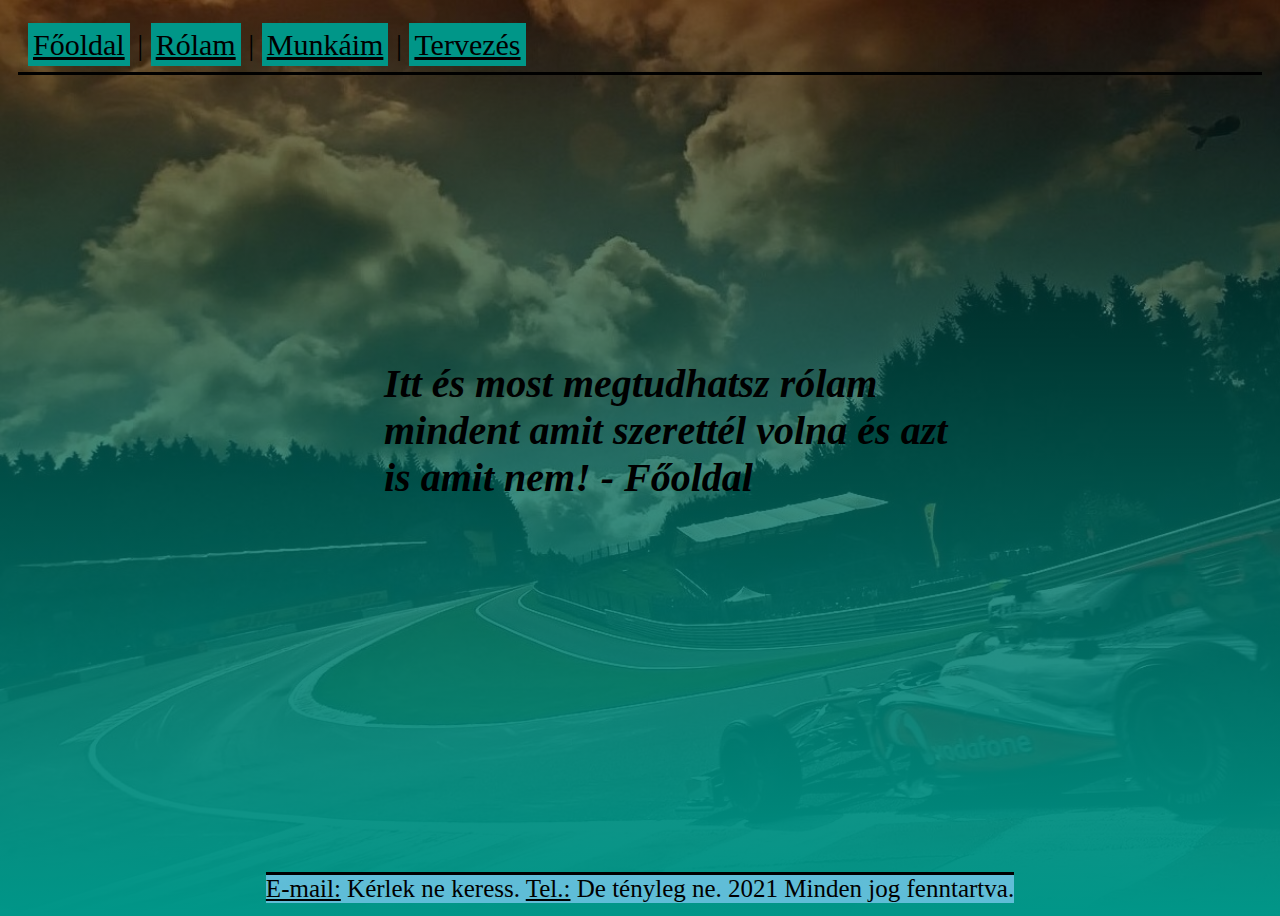
<file: index.html>
<!DOCTYPE html>
<html>
<head>
	<title>Portfólió - Hodonicki Dorián</title>
	<meta charset="utf-8">
	<meta name="viewport" content="width=device-width, initial-scale=1.0">
	<link rel="stylesheet" type="text/css" href="css/main.css">

</head>


<body class="FőoldalMenü">
	<header> 
		<a href="index.html" class="Menü"><span class="Span_Menü">Főoldal</span></a> | 
		<a href="Rólam.html" class="Menü"><span class="Span_Menü">Rólam</span></a> | 
		<a href="Munkáim.html" class="Menü"><span class="Span_Menü">Munkáim</span></a> | 
		<a href="Tervezés.html" class="Menü"><span class="Span_Menü">Tervezés</span></a>
	</header>

	<main class="FőoldalMain">
		<b><i>Itt és most megtudhatsz rólam mindent amit szerettél volna és azt is amit nem! - Főoldal</i></b>

	</main>

	<footer>
		<ins>E-mail:</ins> Kérlek ne keress. <ins>Tel.:</ins> De tényleg ne. 2021 Minden jog fenntartva.
	</footer>



</body>

</html>
</file>
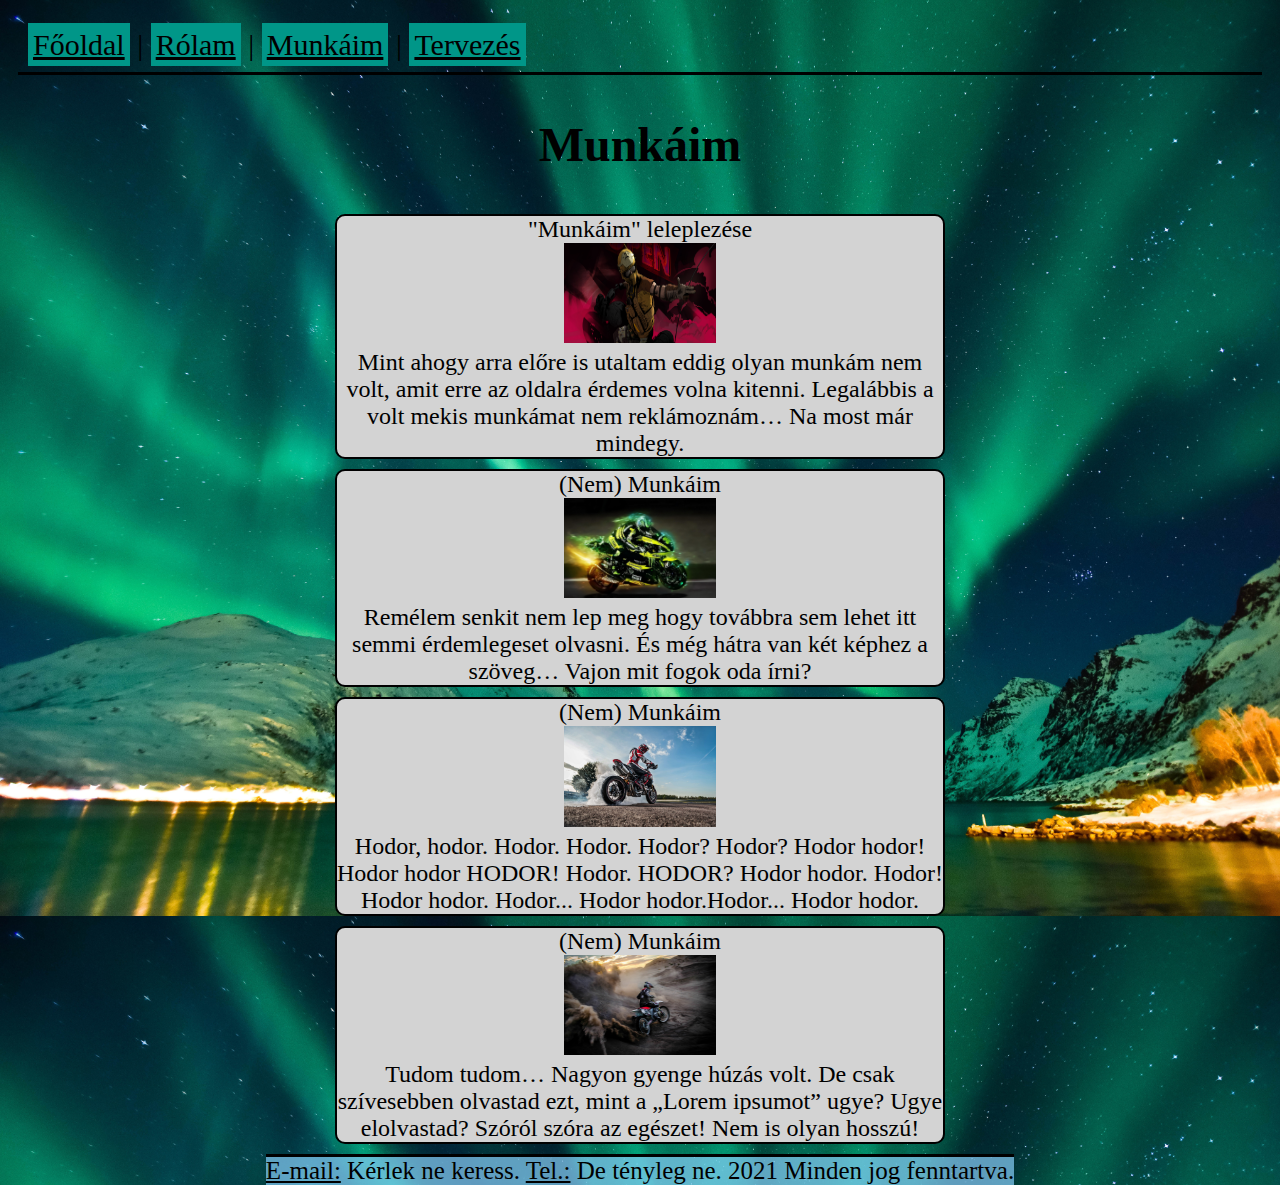
<file: Munkáim.html>
<!DOCTYPE html>
<html>
<head>
	<title>Portfólió - Hodonicki Dorián</title>
	<meta charset="utf-8">
	<meta name="viewport" content="width=device-width, initial-scale=1.0">
	<link rel="stylesheet" type="text/css" href="css/main.css">

</head>


<body class="Maradék">
	<header> 
		<a href="index.html" class="Menü"><span class="Span_Menü">Főoldal</span></a> | 
		<a href="Rólam.html" class="Menü"><span class="Span_Menü">Rólam</span></a> | 
		<a href="Munkáim.html" class="Menü"><span class="Span_Menü">Munkáim</span></a> | 
		<a href="Tervezés.html" class="Menü"><span class="Span_Menü">Tervezés</span></a>
	</header>
		<h1>Munkáim</h1>
	<main>
		<div  class="Kártya">
			<span>"Munkáim" leleplezése</span> 
			<br>
			<img src="css/Képek/RainbowSix.jpg">
			<br>
			<span>
				Mint ahogy arra előre is utaltam eddig olyan munkám nem volt, amit erre az oldalra érdemes volna kitenni. Legalábbis a volt mekis munkámat nem reklámoznám… Na most már mindegy.
			</span>
		</div>

		<div  class="Kártya">
			<span>(Nem) Munkáim</span> 
			<br>
			<img src="css/Képek/Motor1.jpg">
			<br>
			<span>
				Remélem senkit nem lep meg hogy továbbra sem lehet itt semmi érdemlegeset olvasni. És még hátra van két képhez a szöveg… Vajon mit fogok oda írni?
			</span>
		</div>
		
		<div  class="Kártya">
			<span>(Nem) Munkáim</span> 
			<br>
			<img src="css/Képek/Motor4.jpg">
			<br>
			<span> 
				Hodor, hodor. Hodor. Hodor. Hodor? Hodor? Hodor hodor! Hodor hodor HODOR! Hodor. HODOR? Hodor hodor. Hodor! Hodor hodor. Hodor... Hodor hodor.Hodor... Hodor hodor. 
			</span>
		</div>
		
		<div  class="Kártya">
			<span>(Nem) Munkáim</span> 
			<br>
			<img src="css/Képek/Motor3.jpg">
			<br>
			<span>
				Tudom tudom… Nagyon gyenge húzás volt. De csak szívesebben olvastad ezt, mint a „Lorem ipsumot” ugye? Ugye elolvastad? Szóról szóra az egészet! Nem is olyan hosszú!
			</span>
		</div>

	</main>

	<footer>
		
		<ins>E-mail:</ins> Kérlek ne keress. <ins>Tel.:</ins> De tényleg ne. 2021 Minden jog fenntartva.
	</footer>



</body>

</html>
</file>
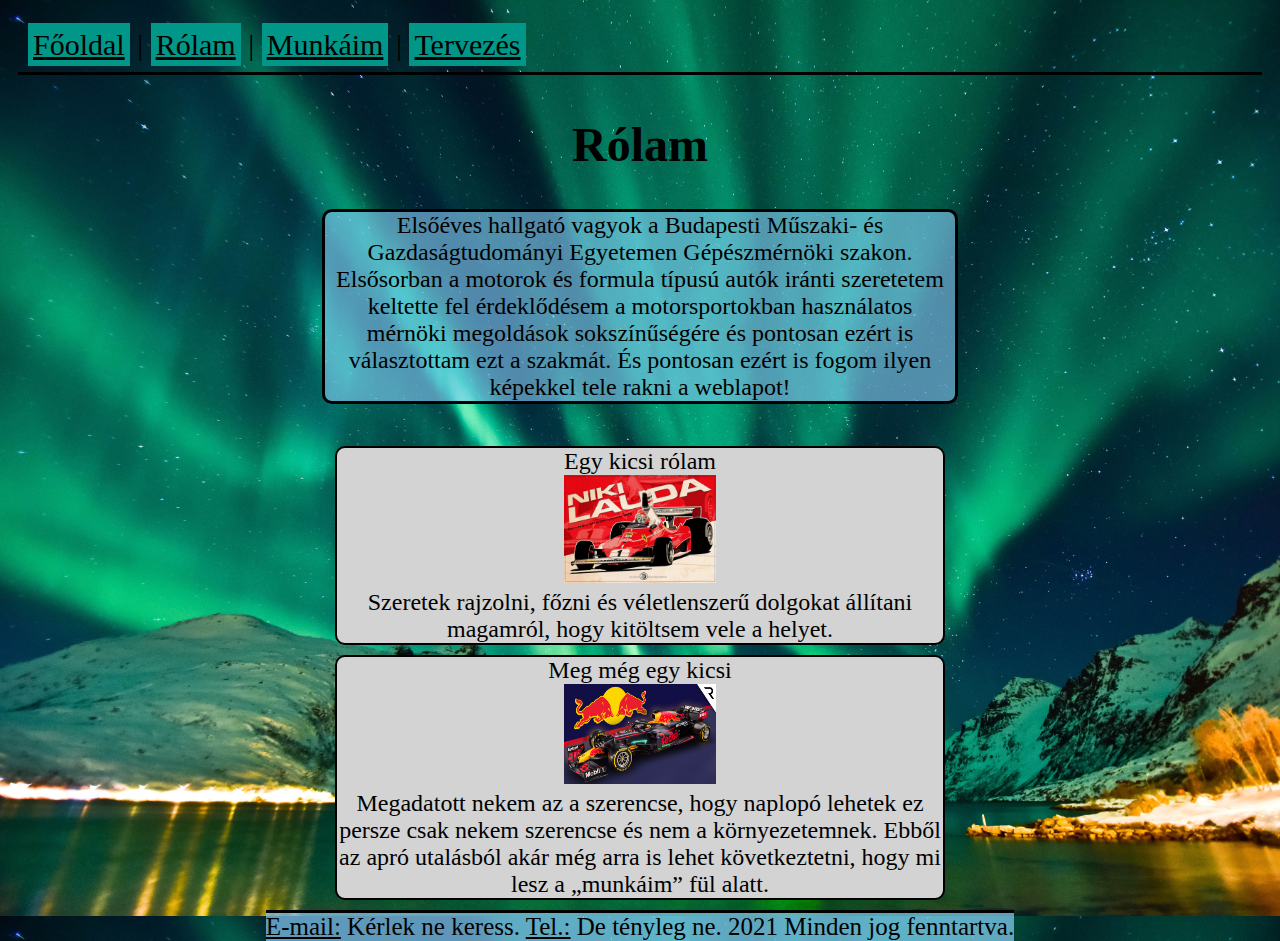
<file: Rólam.html>
<!DOCTYPE html>
<html>
<head>
	<title>Portfólió - Hodonicki Dorián</title>
	<meta charset="utf-8">
	<meta name="viewport" content="width=device-width, initial-scale=1.0">
	<link rel="stylesheet" type="text/css" href="css/main.css">

</head>


<body class="Maradék">
	<header> 
		<a href="index.html" class="Menü"><span class="Span_Menü">Főoldal</span></a> | 
		<a href="Rólam.html" class="Menü"><span class="Span_Menü">Rólam</span></a> | 
		<a href="Munkáim.html" class="Menü"><span class="Span_Menü">Munkáim</span></a> | 
		<a href="Tervezés.html" class="Menü"><span class="Span_Menü">Tervezés</span></a>
	</header>
	<h1>Rólam</h1>
	<main>
			<div class="Div_Rólam">
				
			Elsőéves hallgató vagyok a Budapesti Műszaki- és Gazdaságtudományi Egyetemen Gépészmérnöki szakon. Elsősorban a motorok és formula típusú autók iránti szeretetem keltette fel érdeklődésem a motorsportokban használatos mérnöki megoldások sokszínűségére és pontosan ezért is választottam ezt a szakmát. És pontosan ezért is fogom ilyen képekkel tele rakni a weblapot!

			</div>
			<br>

		<div  class="Kártya">
			<span>Egy kicsi rólam</span> 
			<br>
			<img src="css/Képek/Niki_Lauda.jpg">
			<br>
			<span>Szeretek rajzolni, főzni és véletlenszerű dolgokat állítani magamról, hogy kitöltsem vele a helyet.</span>


		</div>
		<div  class="Kártya">
			<span>Meg még egy kicsi</span> 
			<br>
			<img src="css/Képek/Red_Bull_F1.jpg">
			<br>
			<span>Megadatott nekem az a szerencse, hogy naplopó lehetek ez persze csak nekem szerencse és nem a környezetemnek. Ebből az apró utalásból akár még arra is lehet következtetni, hogy mi lesz a „munkáim” fül alatt.</span>




	</main>

	<footer>
		
		<ins>E-mail:</ins> Kérlek ne keress. <ins>Tel.:</ins> De tényleg ne. 2021 Minden jog fenntartva.
	</footer>



</body>

</html>
</file>
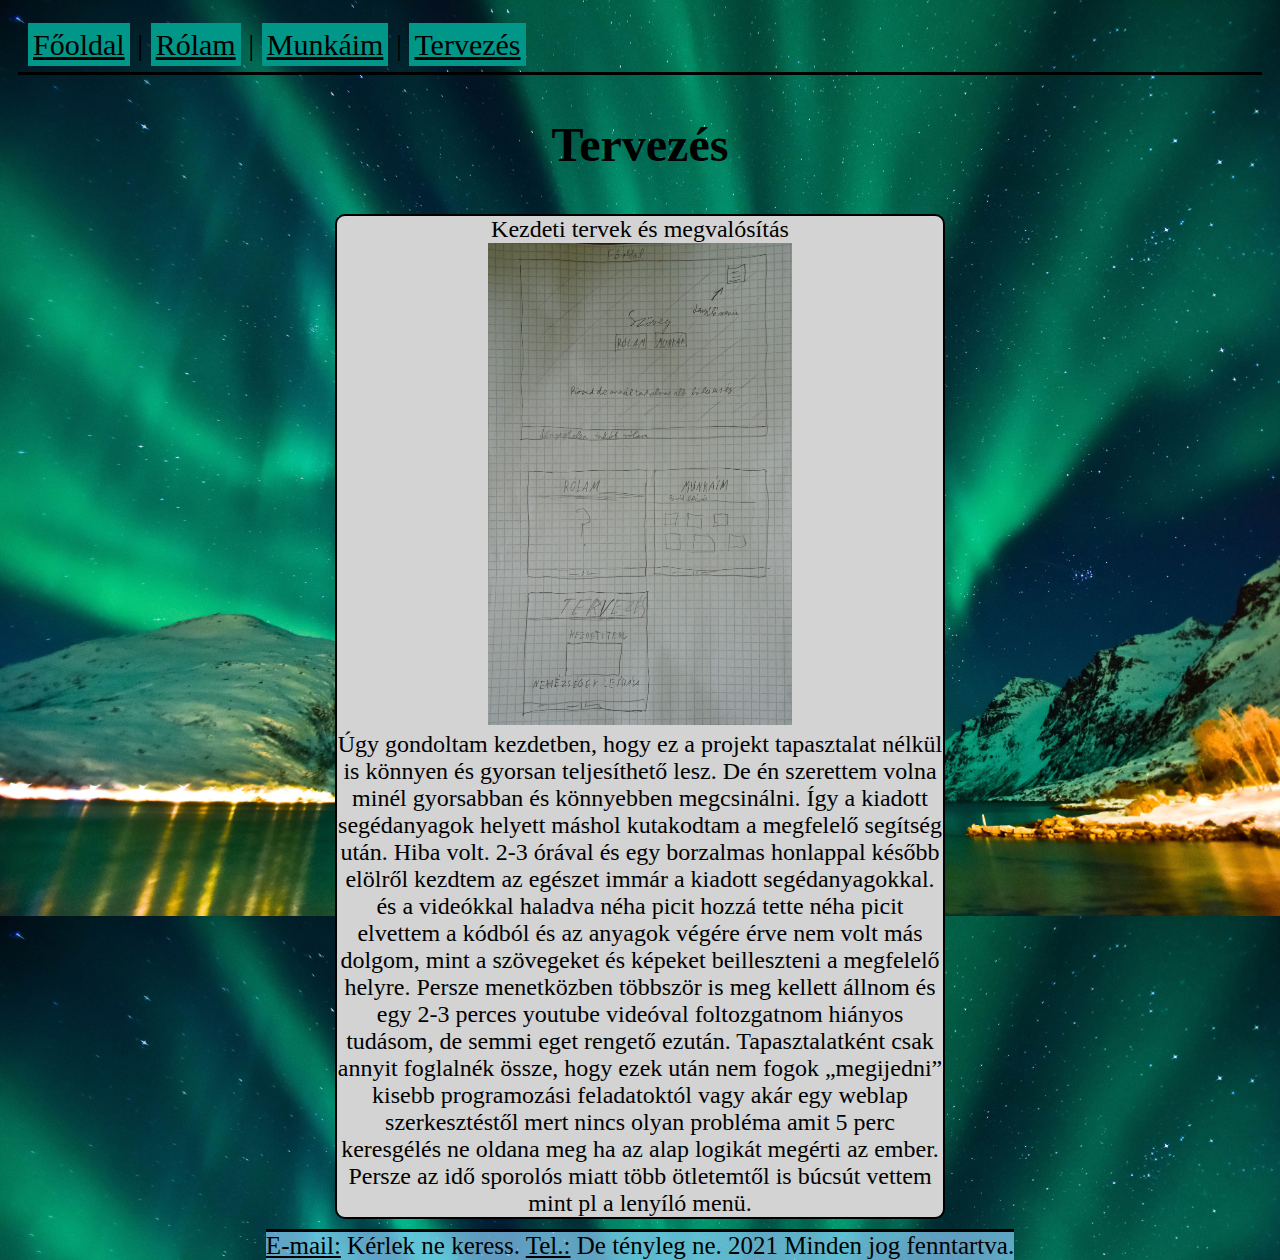
<file: Tervezés.html>
<!DOCTYPE html>
<html>
<head>
	<title>Portfólió - Hodonicki Dorián</title>
	<meta charset="utf-8">
	<meta name="viewport" content="width=device-width, initial-scale=1.0">
	<link rel="stylesheet" type="text/css" href="css/main.css">

</head>


<body class="Maradék">
	<header> 
		<a href="index.html" class="Menü"><span class="Span_Menü">Főoldal</span></a> | 
		<a href="Rólam.html" class="Menü"><span class="Span_Menü">Rólam</span></a> | 
		<a href="Munkáim.html" class="Menü"><span class="Span_Menü">Munkáim</span></a> | 
		<a href="Tervezés.html" class="Menü"><span class="Span_Menü">Tervezés</span></a>
	</header>
	<h1>Tervezés</h1>
	<main>
		
		<div  class="Kártya_tervezés">
			<span>Kezdeti tervek és megvalósítás</span> 
			<br>
			<img src="css/Képek/Tervezés.jpg">
			<br>
			<span>
				Úgy gondoltam kezdetben, hogy ez a projekt tapasztalat nélkül is könnyen és gyorsan teljesíthető lesz. De én szerettem volna minél gyorsabban és könnyebben megcsinálni. Így a kiadott segédanyagok helyett máshol kutakodtam a megfelelő segítség után. Hiba volt. 2-3 órával és egy borzalmas honlappal később elölről kezdtem az egészet immár a kiadott segédanyagokkal. és a videókkal haladva néha picit hozzá tette néha picit elvettem a kódból és az anyagok végére érve nem volt más dolgom, mint a szövegeket és képeket beilleszteni a megfelelő helyre. Persze menetközben többször is meg kellett állnom és egy 2-3 perces youtube videóval foltozgatnom hiányos tudásom, de semmi eget rengető ezután. Tapasztalatként csak annyit foglalnék össze, hogy ezek után nem fogok „megijedni” kisebb programozási feladatoktól vagy akár egy weblap szerkesztéstől mert nincs olyan probléma amit 5 perc keresgélés ne oldana meg ha az alap logikát megérti az ember. Persze az idő sporolós miatt több ötletemtől is búcsút vettem mint pl a lenyíló menü.
			</span>
		</div>

	</main>

	<footer>
		
		<ins>E-mail:</ins> Kérlek ne keress. <ins>Tel.:</ins> De tényleg ne. 2021 Minden jog fenntartva.
	</footer>



</body>

</html>
</file>
<file: css/main.css>
body{
font-size: 24px;

min-height: 100vh;

display: flex;
flex-direction: column;

}

.FőoldalMenü{
	background:linear-gradient(rgba(0,0,0,0.5), #009688), url(Képek/Főoldal1.jpg), center;
	background-repeat: no-repeat;
	background-size: cover;
	height: 100vh;
}
header{
border-bottom:solid black 3px;
margin:10px;
padding: 10px;
font-size: 30px
}

.Menü{
	color: black;
	font-size: 30px;
}

.Menü:hover{
	color: orange;
}

.Maradék{
	background: url(Képek/Északifény.jpg);
	background-size: cover;
	background-repeat: repeat-y;
	height: 100vh;
}

.Span_Menü{

	padding: 5px;
	background-color:#009688;
}

.FőoldalMain{
	font-size: 40px;
	width: 600px;
	position: absolute;
	top: 40%;
	left: 30vw;
}

footer{
	background-color: rgba(135,206,250,0.7);
	border-top: solid black 3px;
	margin: 5px auto;
	font-size: 25px;
	margin-top: auto;	
}

img{
	min-height: 100px;
	max-width: 25%;
	 }

h1{
	text-align: center;
}

.Kártya{
background-color: lightgray;
border: solid black 2px;
border-radius: 10px;
padding: 10px auto;
margin: 10px auto;
text-align: center;
max-width: 48%;
min-width: 270px;
}

.Kártya:hover img{
border: 1px solid red;
}

.Div_Rólam{
	margin: 5px auto;
	max-width: 70vh;
	border: solid black 3px;
	border-radius: 10px;
	background-color: rgba(135,206,250,0.6);
	text-align: center;
}

.Kártya_tervezés{
background-color: lightgray;
border: solid black 2px;
border-radius: 10px;
padding: 10px auto;
margin: 10px auto;
text-align: center;
max-width: 48%;
min-width: 30%;

}

.Kártya_tervezés img{
	max-width: 50%;
min-width: 30%;
}

.Kártya_tervezés:hover img{
border: 1px solid red;
}
</file>
